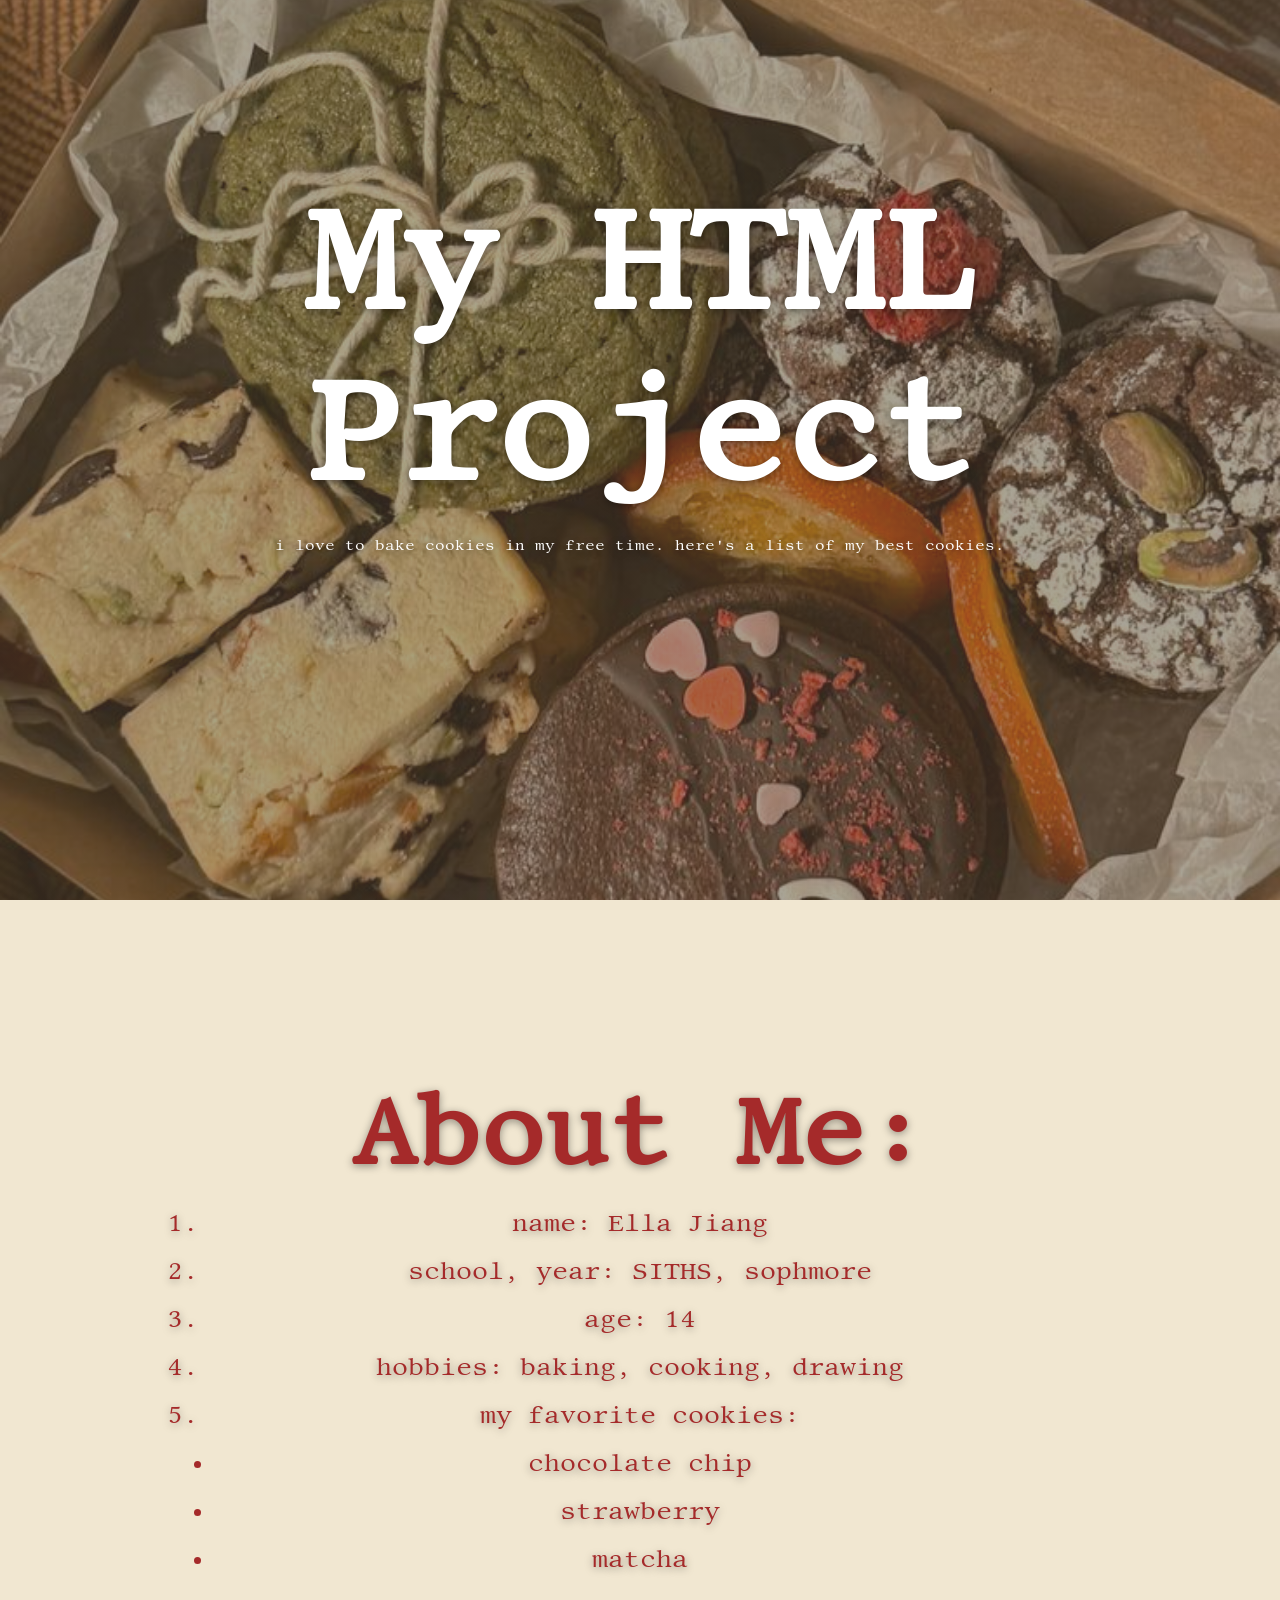
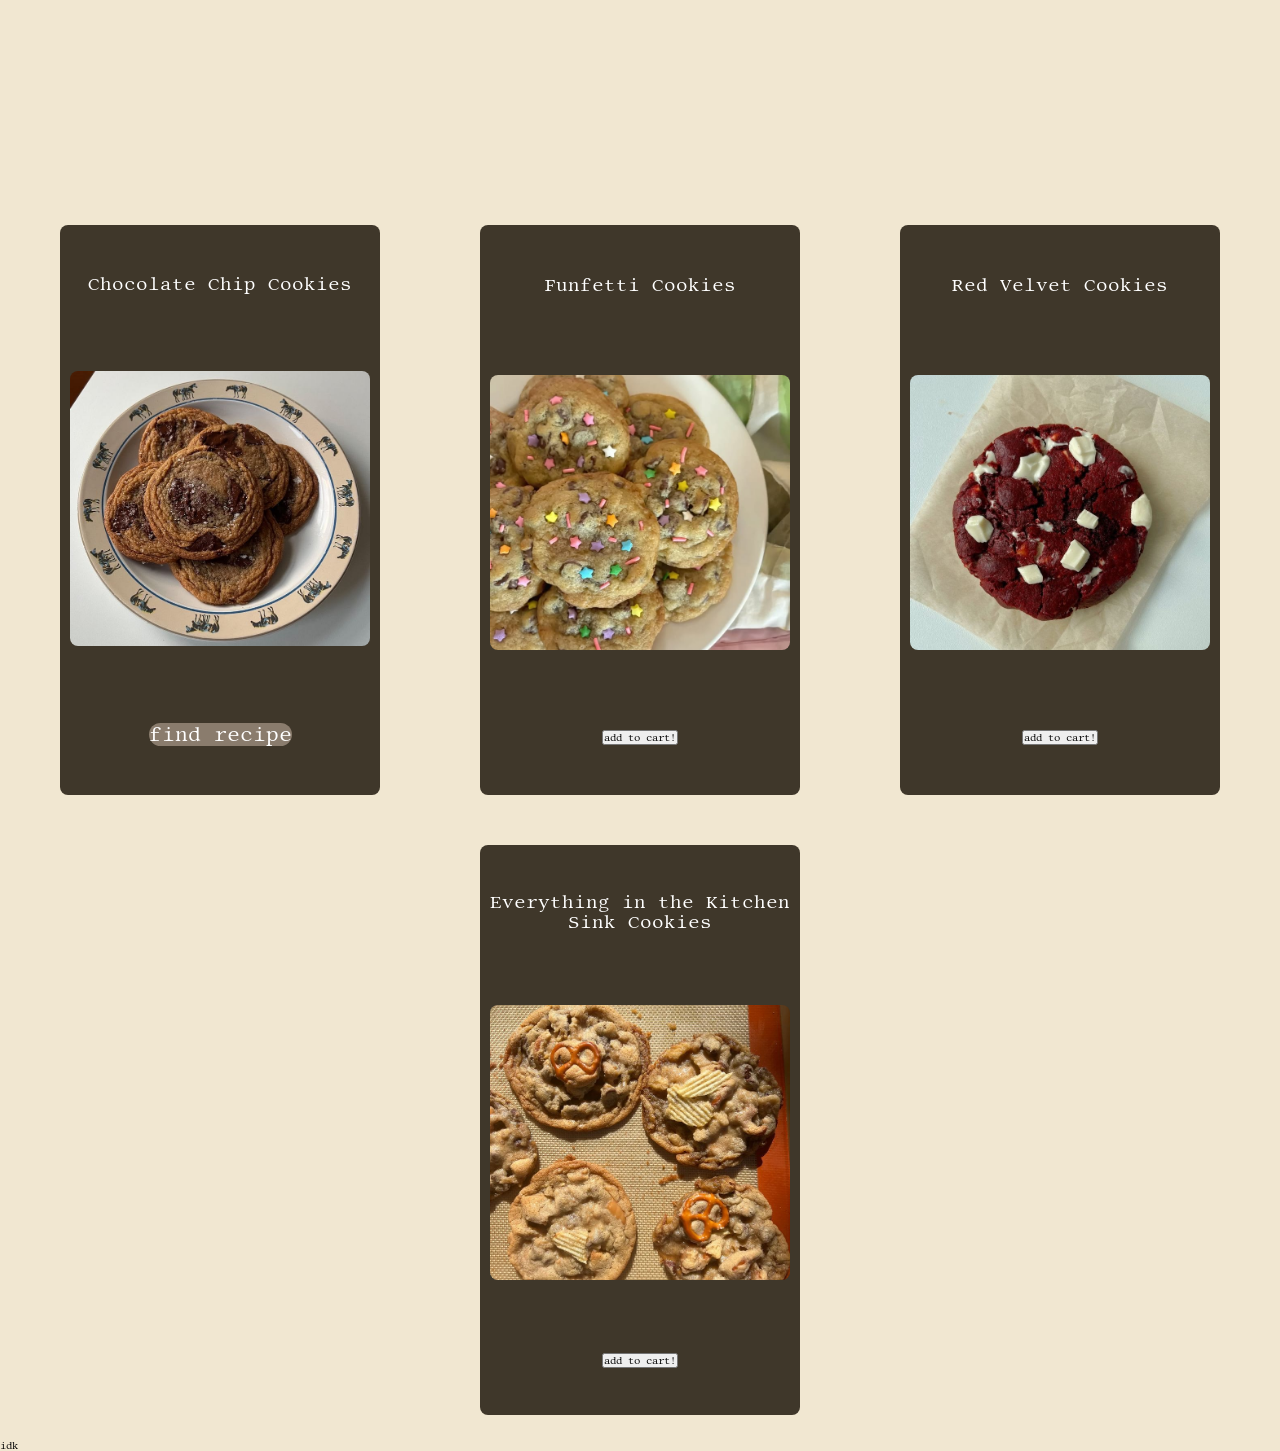
<file: app.html>
<html lang="en">
<head>
    <meta charset="UTF-8">
    <meta name="viewport" content="width=device-width, initial-scale=1.0">
    <title>guh</title>
    <link rel="stylesheet" href="style.css">
    <style>
        @import url('https://fonts.googleapis.com/css2?family=Libertinus+Mono&display=swap');
    </style>
    
</head>
<body>
    <section class="hero">
        <div class="hero-content">
            <h1>My HTML Project</h1>
            <p>i love to bake cookies in my free time. here's a list of my best cookies. </p>
        </div>
    </section >
    <section class="stuff">
        <div class="stuff-content">
            <h2>About Me:</h2>
            <ol>
                <li>name: Ella Jiang</li>
                <li>school, year: SITHS, sophmore</li>
                <li>age: 14</li>
                <li>hobbies: baking, cooking, drawing</li>
                <li>my favorite cookies:</li>
            </ol>
            <ul>
                <li>chocolate chip</li>
                <li>strawberry</li>
                <li>matcha</li>
            </ul>
            
        </div>
    </section>
    <section class="container">
        <div class="box">
            <h2 class="box-title">Chocolate Chip Cookies</h2>
            <img 
            class="box-img" 
            src="ccc.jpg" 
            alt="blah blajh">
            <a href="https://joyfoodsunshine.com/the-most-amazing-chocolate-chip-cookies/" class="btn">find recipe</a>
        </div>
        <div class="box">
            <h2 class="box-title">Funfetti Cookies</h2>
            <img 
            class="box-img" 
            src="funfetti.jpg" 
            alt="blah blajh">
            <button>add to cart!</button>
        </div>
        <div class="box">
            <h2 class="box-title">Red Velvet Cookies</h2>
            <img 
            class="box-img" 
            src="redvelvet.jpg" 
            alt="blah blajh">
            <button>add to cart!</button>
        </div>
        <div class="box">
            <h2 class="box-title">Everything in the Kitchen Sink Cookies</h2>
            <img 
            class="box-img" 
            src="Kitchen Sink Cookies.jpg" 
            alt="blah blajh">
            <button>add to cart!</button>
        </div>

    </section>
    <ul>
        <li>idk</li>
    </ul>
    <!-- <div class="card" id=""test></div> -->
</body>
</html>
</file>
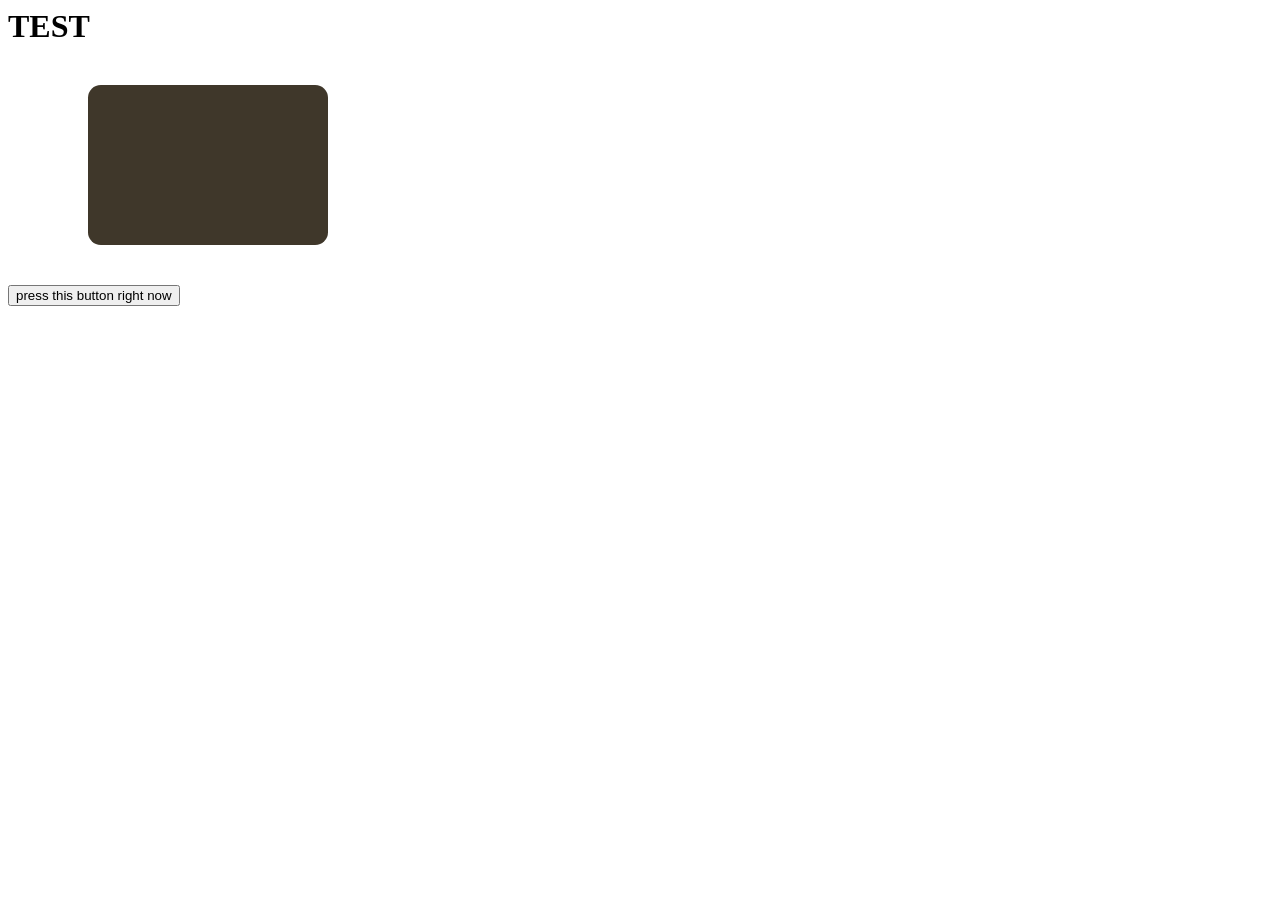
<file: blank.html>
<html lang="en">
<head>
    <meta charset="UTF-8">
    <meta name="viewport" content="width=device-width, initial-scale=1.0">
    <title>Document</title>
    <link rel="stylesheet" href="styles.css">
</head>
<body>
    <h1 id="color">TEST</h1>
    <div class="card"></div>
    <div id="box"></div>
    <button id="btn">press this button right now</button>
    <script src="apps.js"></script>

 <!--    <section class="container">
        <div class="card">
        </div>
    </section> -->
</body>
</html>
</file>
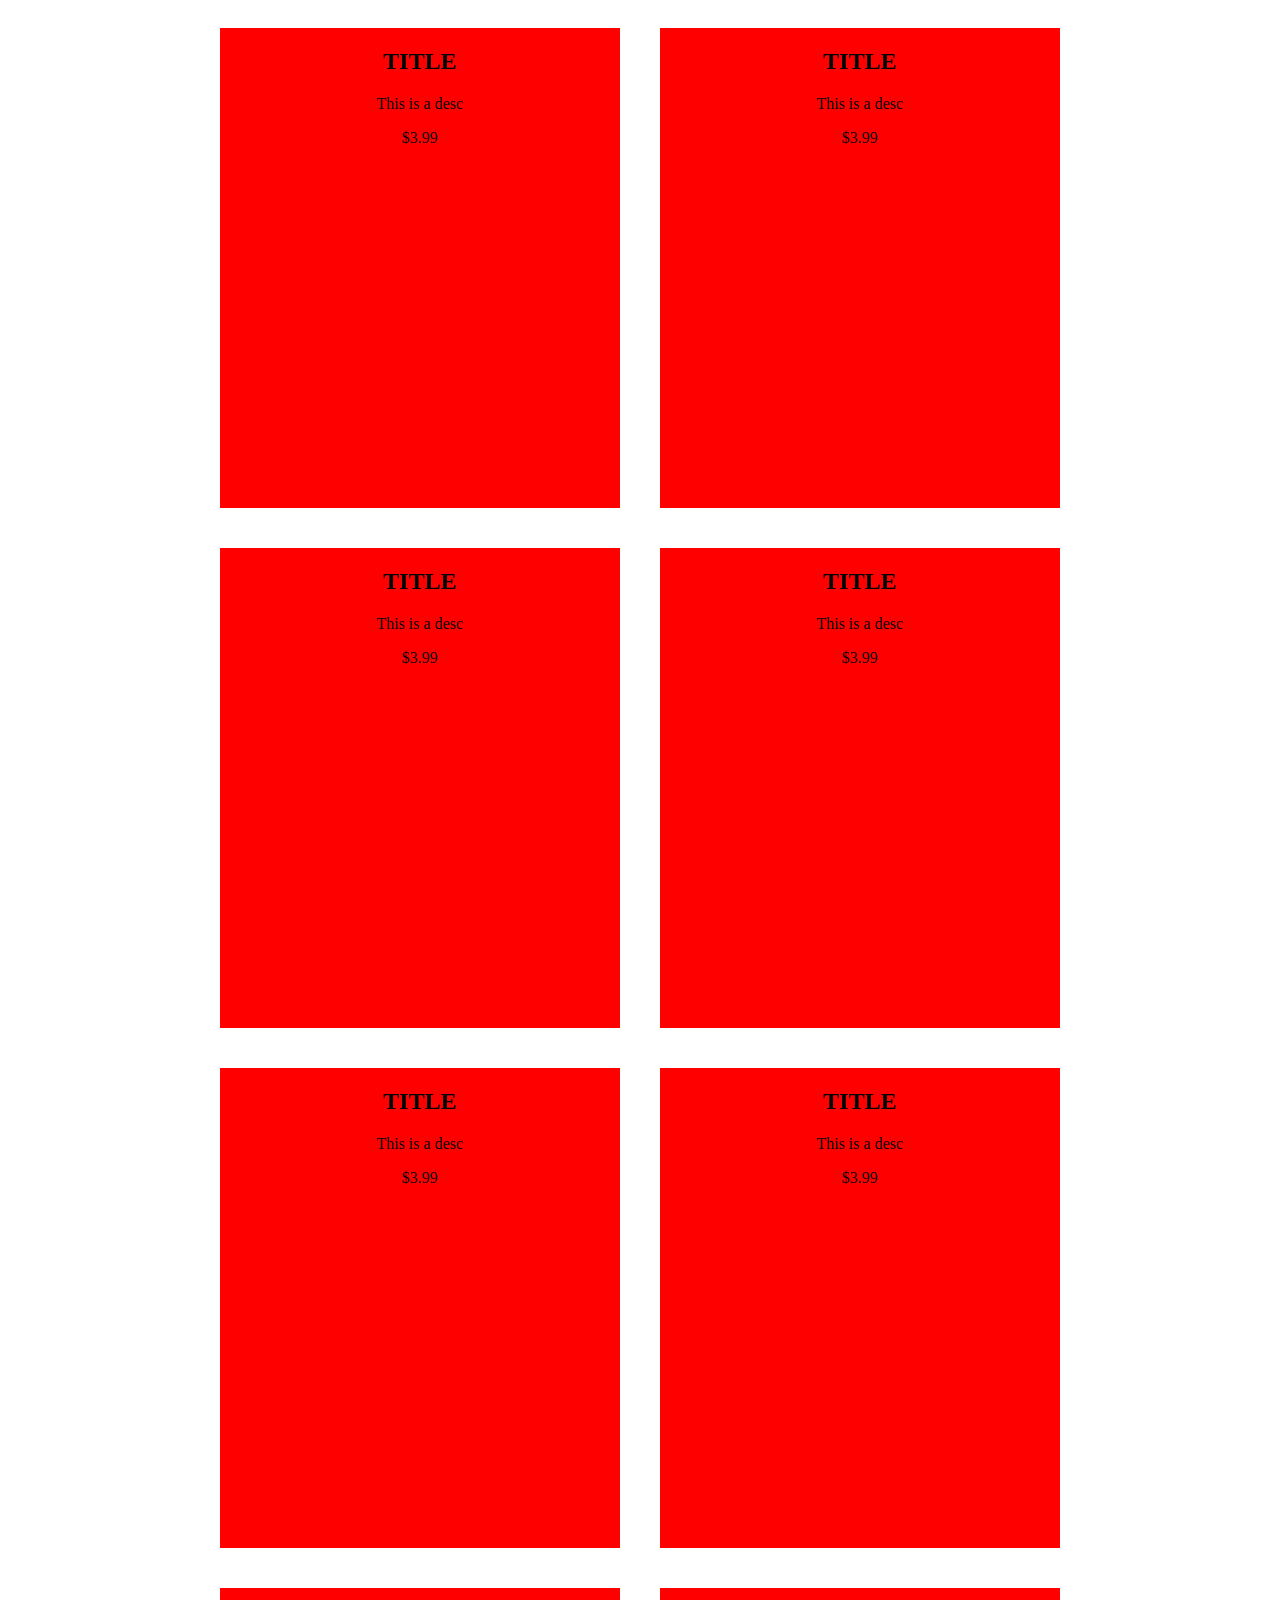
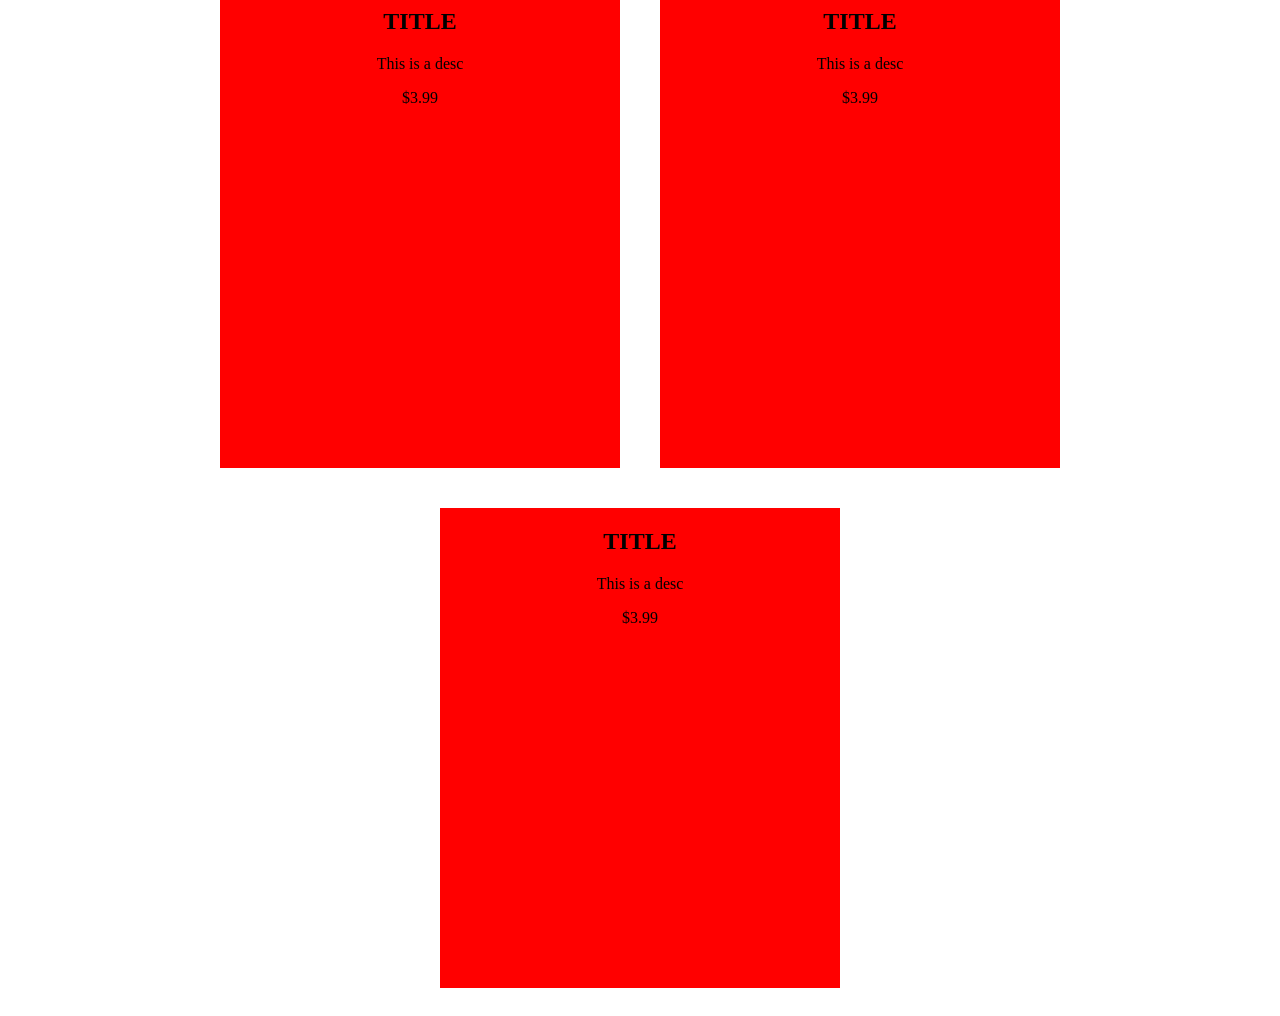
<file: guh.html>
<html lang="en">
  <head>
    <meta charset="UTF-8" />
    <meta name="viewport" content="width=device-width, initial-scale=1.0" />
    <title>Document</title>
    <link rel="stylesheet" href="other.css">
  </head>
  <body>
    <section class="container">
      <div class="box">
        <h2 class="title">TITLE</h2>
        <p class="desc">This is a desc</p>
        <p class="price">$3.99</p>
      </div>
      <div class="box">
        <h2 class="title">TITLE</h2>
        <p class="desc">This is a desc</p>
        <p class="price">$3.99</p>
      </div>
      <div class="box">
        <h2 class="title">TITLE</h2>
        <p class="desc">This is a desc</p>
        <p class="price">$3.99</p>
      </div>
      <div class="box">
        <h2 class="title">TITLE</h2>
        <p class="desc">This is a desc</p>
        <p class="price">$3.99</p>
      </div>
      <div class="box">
        <h2 class="title">TITLE</h2>
        <p class="desc">This is a desc</p>
        <p class="price">$3.99</p>
      </div>
      <div class="box">
        <h2 class="title">TITLE</h2>
        <p class="desc">This is a desc</p>
        <p class="price">$3.99</p>
      </div>
      <div class="box">
        <h2 class="title">TITLE</h2>
        <p class="desc">This is a desc</p>
        <p class="price">$3.99</p>
      </div>
      <div class="box">
        <h2 class="title">TITLE</h2>
        <p class="desc">This is a desc</p>
        <p class="price">$3.99</p>
      </div>
      <div class="box">
        <h2 class="title">TITLE</h2>
        <p class="desc">This is a desc</p>
        <p class="price">$3.99</p>
      </div>
    </section>
  </body>
</html>
</file>
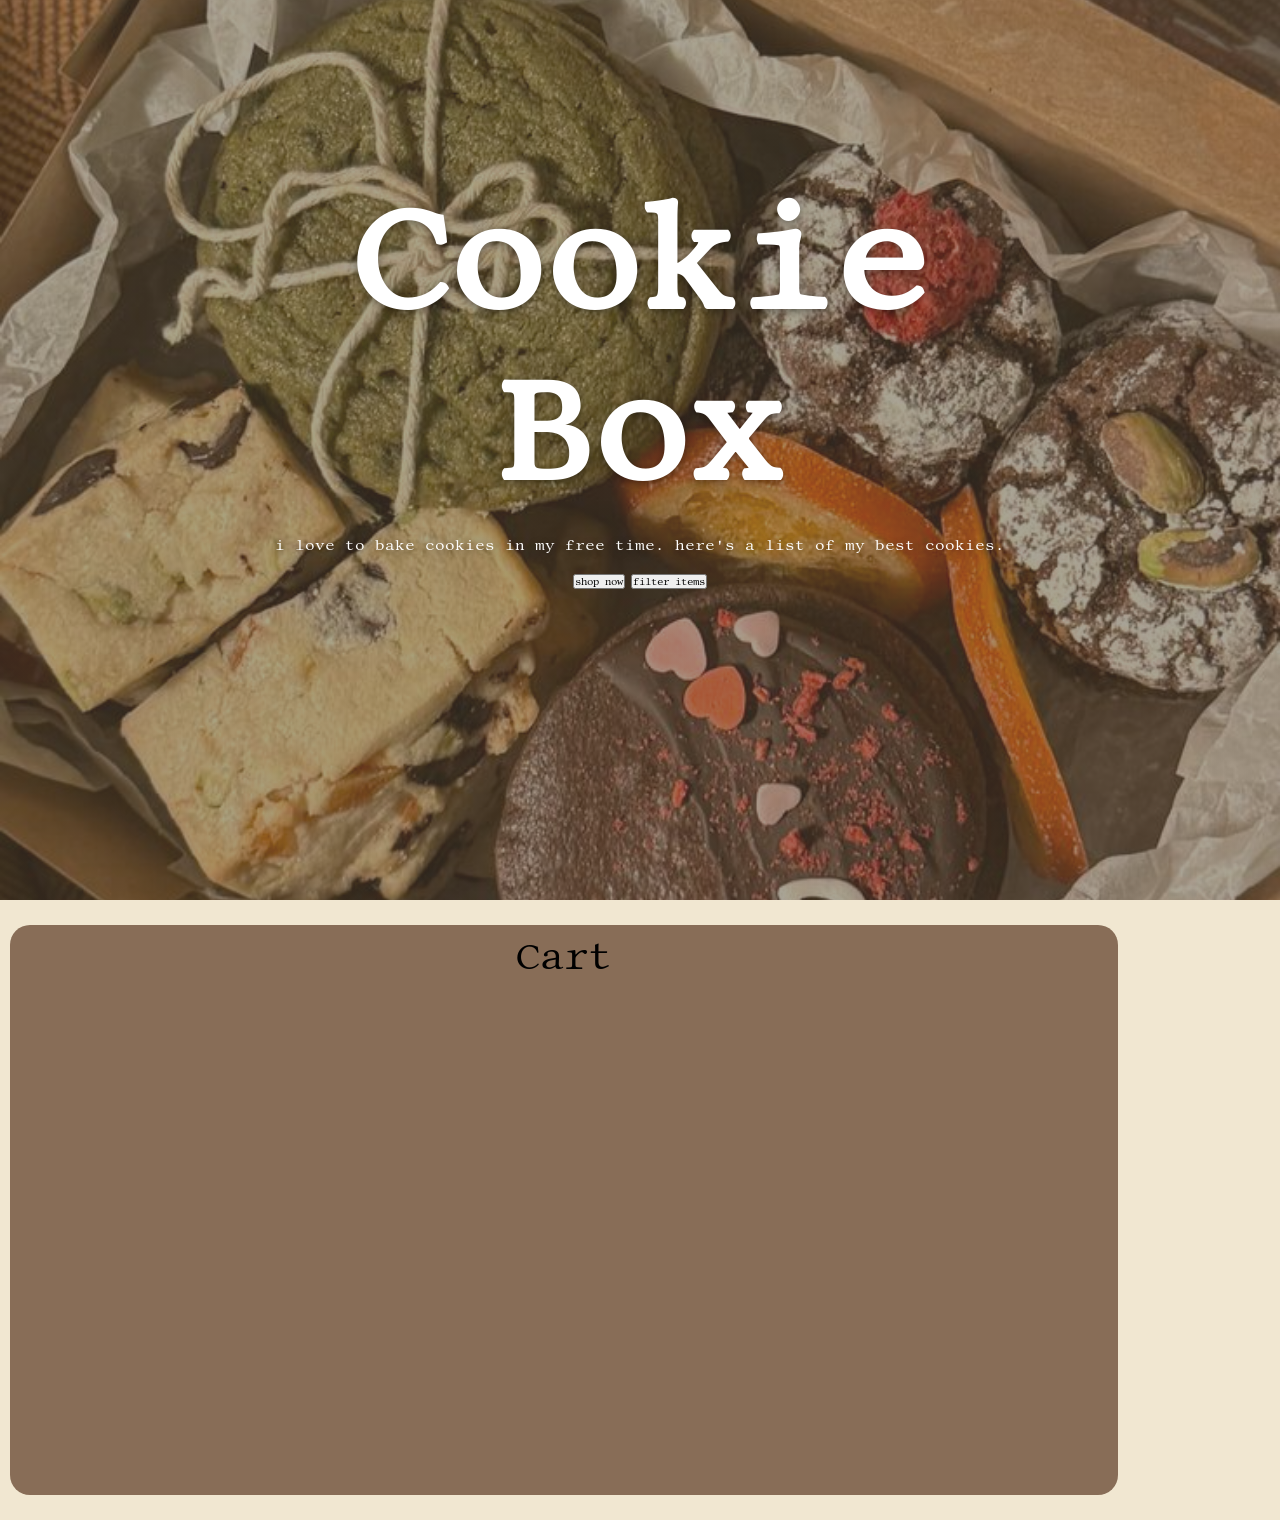
<file: project.html>
<html lang="en">
<head>
    <meta charset="UTF-8">
    <meta name="viewport" content="width=device-width, initial-scale=1.0">
    <title>guh</title>
    <link rel="stylesheet" href="style.css">
    <style>
        @import url('https://fonts.googleapis.com/css2?family=Libertinus+Mono&display=swap');
    </style>
    
</head>
<body>
    <section class="hero">
        <div class="hero-content">
            <h1>Cookie Box</h1>
            <p>i love to bake cookies in my free time. here's a list of my best cookies. </p>
            <button id="shop">shop now</button>
            <button id="filter">filter items</button>
        </div>
    </section >
    <section class="container">
        <!-- <div class="box">
            <h2 class="box-title">Chocolate Chip Cookies</h2>
            <img 
            class="box-img" 
            src="ccc.jpg" 
            alt="blah blajh">
            <a href="https://joyfoodsunshine.com/the-most-amazing-chocolate-chip-cookies/" class="btn">find recipe</a>
        </div>
\ -->
    </section>
    <div class="cart">
        <h2 class="cart-title">Cart</h2>
        <ol>

        </ol>
    </div>
    <script src="lala.js"></script>
</body>
</html>
</file>
<file: style.css>
body {
    background-color: rgb(241, 231, 209);
    
}



 html,body,*{
    font-size: 10px;
    /* box-sizing: border-box; */
    margin: 0;
    padding: 0;
    font-family: "Libertinus Mono", monospace;
 }




 .hero {
      display: flex;
      justify-content: center;
      align-items: center;
      text-align: center;
      background-image: linear-gradient(rgba(83, 74, 57, 0.5), rgba(83, 74, 57, .5)),
      url("start.jpg");
      background-size: cover;
      background-position: center;
      background-attachment: fixed;
      height: 100vh;
      color: white; 
   }

   .hero-content {
      width: 85rem;
      padding: 2rem;
      /* margin: 3rem auto; */
   }
 

   .hero h1 {
      font-size: 15rem;
      margin-bottom: 2rem;
      /* margin-top: 2rem; */
      text-shadow: 0 2px 8px rgba(0,0,0,0.4);
   }

   .hero p {
      font-size: 15;
      margin-bottom: 2rem;
      text-shadow: 0 2px 8px rgba(0,0,0,0.4);
   }

   .btn {
      display: inline-block;
/*       padding: 1.4rem 3.2rem; */
      font-size: 2rem;
      text-decoration: none;
      border-radius: 5rem;
      color: white;
      background-color: rgb(138, 124, 109);
   }


 div{
    height: 55rem;
    width: 30rem;
    margin: 2.5rem 1rem;
    /* margin is space between elements */
    /* background-color: antiquewhite; */
    /* padding is space inside of element */
    padding: 1rem;
 }

 .stuff {
      display: flex;
      justify-content: center;
      align-items: center;
      text-align: center;
      height: 100vh;
      color: brown; 
   }

   .stuff-content {
      width: 85rem;
      padding: 2rem;
      /* margin: 3rem auto; */
   }
 

   .stuff h2 {
      font-size: 10rem;
      margin-bottom: 2rem;
      /* margin-top: 2rem; */
      text-shadow: 0 2px 8px rgba(0,0,0,0.4);
   }

   .stuff li {
      font-size: 25;
      margin-bottom: 2rem;
      text-shadow: 0 2px 8px rgba(0,0,0,0.4);
   }

 
 .box {
    display: flex;
    flex-direction: column;
    justify-content: space-around;  
    background-color: rgb(63, 55, 42);
    color: white;
    width: 30rem;
    height: 55rem;
    border-radius: 0.8rem;
    margin: 2.5rem 5rem;
    align-items: center;
 }

 .box-title {
    font-size: 1.8rem;
    font-weight: 500;
    text-align: center;
 }

 .box-img {
   width: 100%;
   height: 50%;
   object-fit: cover;
   border-radius: 0.8rem;

 }

 .box-price {
   margin: 0;
 }

 .box-btn {
   height: 4rem;
   padding: 0 1.6rem;
   background-color: turquoise;
   color: rgb(119, 87, 58);
   border: 1px solid rgb(99, 78, 68);
   border-radius: 0.4rem;
   font-size: 1.4rem;
   font-weight: 600px;
   cursor: pointer;
   transition: all 0.3s;
 }

 .btn-hover {
   background-color: paleturquoise;
 }

 .container {
    display: flex;
    flex-direction: row;
    flex-wrap: wrap;
    justify-content: center;
 }

 .cart {
   display: flex;
   flex-direction: column;
   flex-wrap: wrap;
   background-color: rgb(136, 109, 87);
   width: 85%;
   justify-self: center;
   border-radius: 2rem;
 }

 .cart-title {
   font-size: 3.8rem;
   font-weight: 500;
   text-align: center;
 }
 /* ids are most specific, then class, then element */
 /* #test {
    background-color: papayawhip;
 } */
</file>
<file: styles.css>
.box {
    width: 600;
    height: 600;
    display: flex;
    flex-direction: row;
    flex-wrap: wrap;
    justify-content: center;

}

.card {
    display: flex;
    flex-direction: row;
    justify-content: space-around;  
    background-color: rgb(63, 55, 42);
    color: white;
    width: 15rem;
    height: 10rem;
    border-radius: 0.8rem;
    margin: 2.5rem 5rem;
    align-items: center;
 }
</file>
<file: other.css>
.box {
    height: 30rem;
    width: 25rem;
    background-color: red;
    margin: 20px;
    justify-content: center;
    align-items: center;
    text-align: center;
}

.container {
    display: flex;
    flex-direction: row;
    flex-wrap: wrap;
    justify-content: center;
}
</file>
